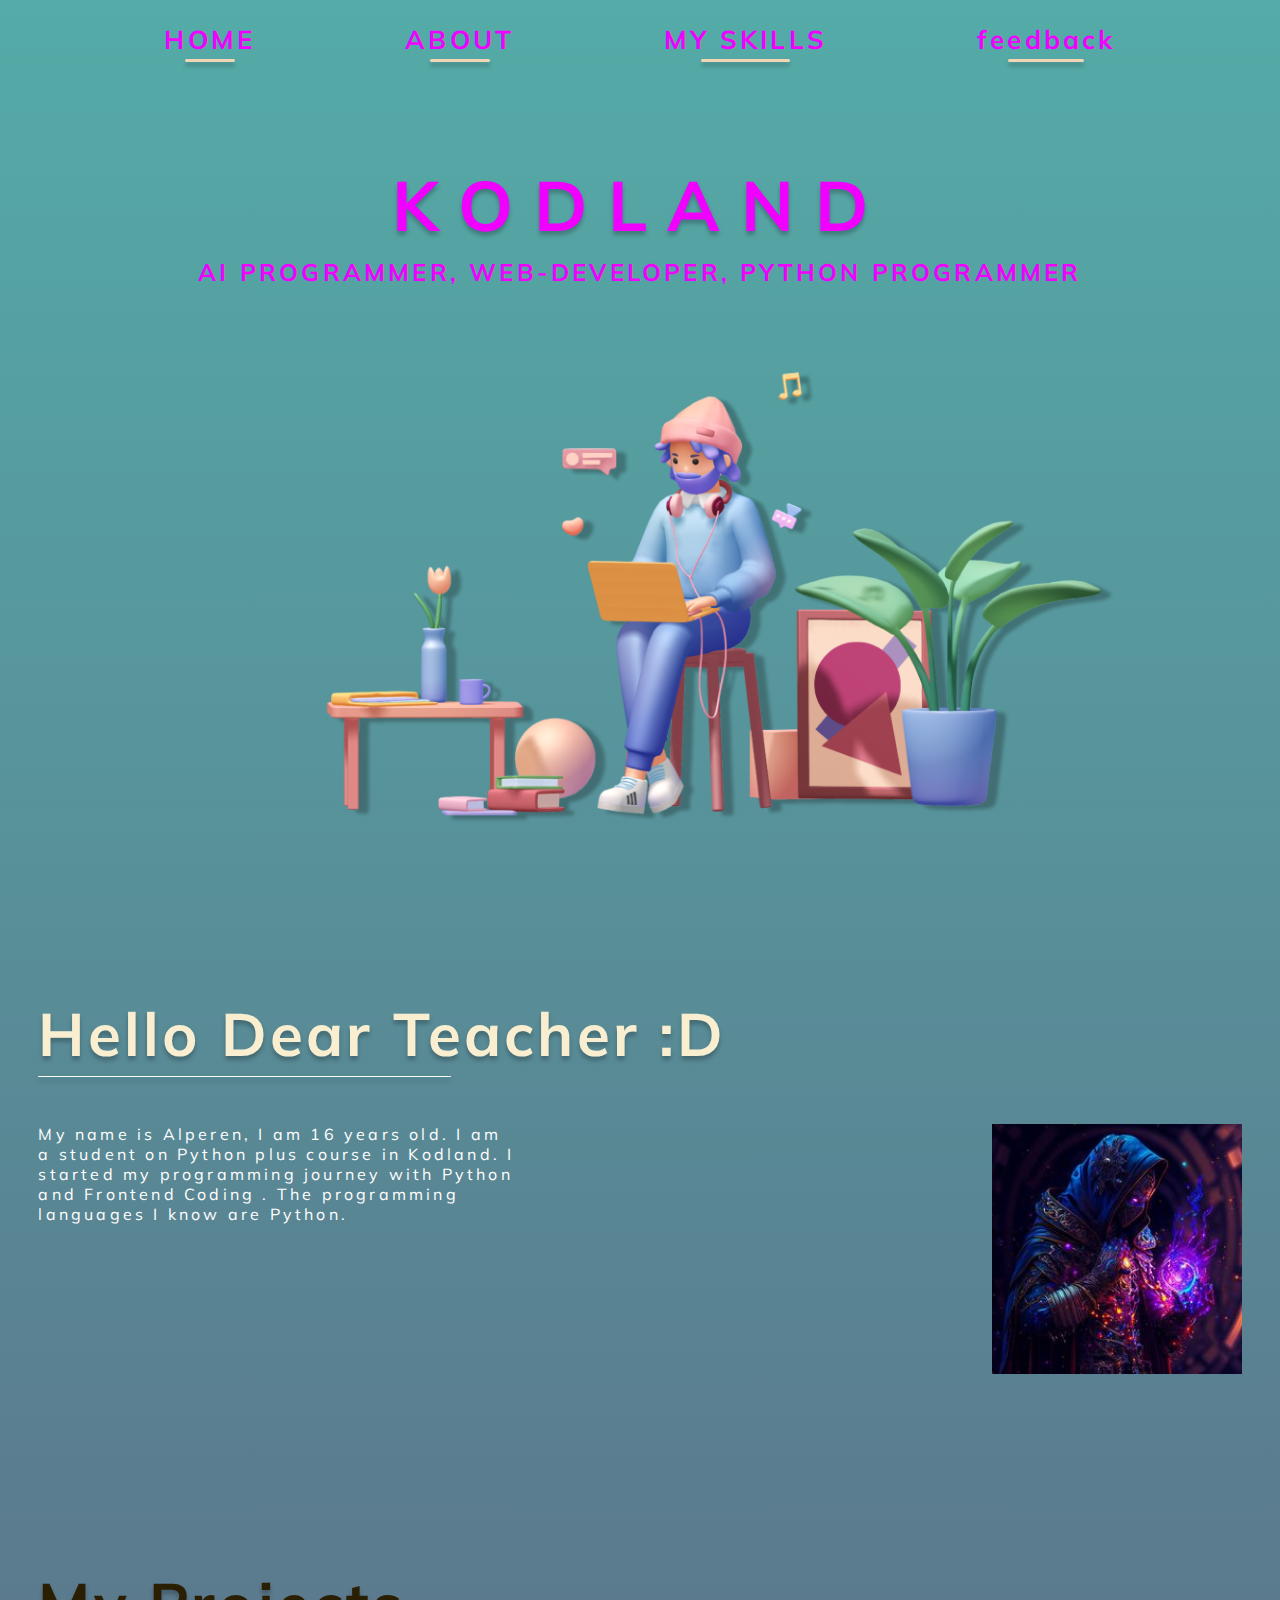
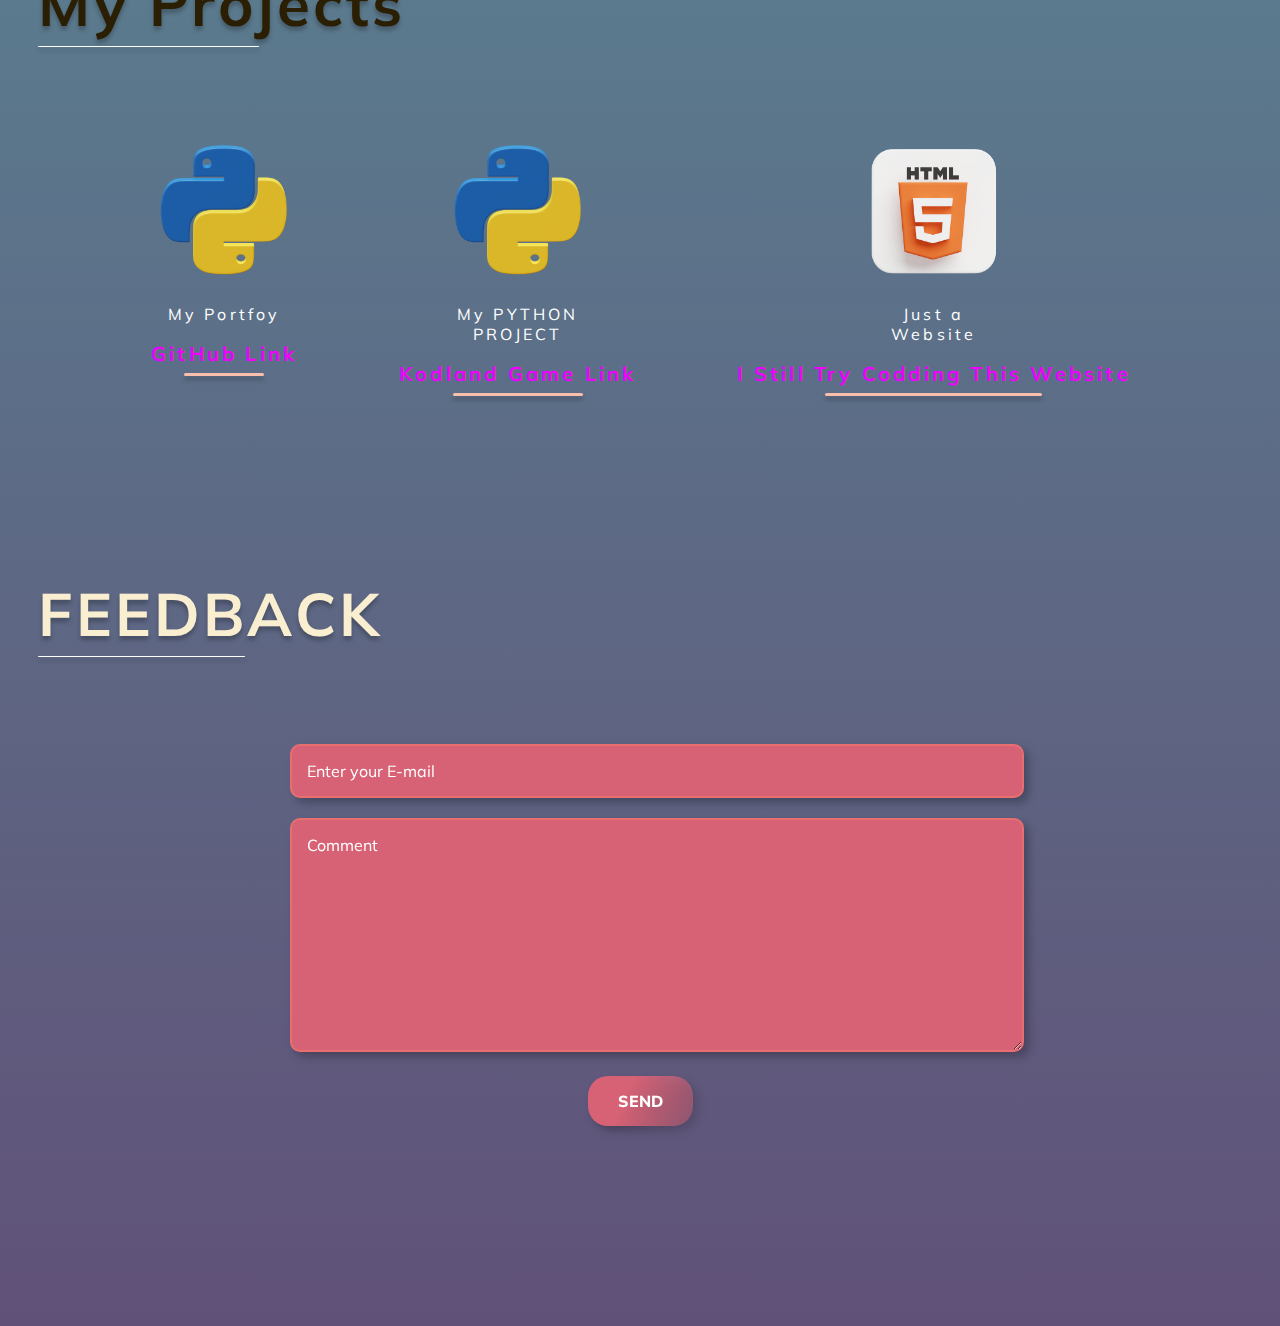
<file: templates/index.html>
<!DOCTYPE html>
<html lang="en">
  <head>
    <meta charset="UTF-8" />
    <meta
      name="viewport"
      content="width=device-width, user-scalable=no, initial-scale=1.0, maximum-scale=1.0, minimum-scale=1.0"
    />
    <meta http-equiv="X-UA-Compatible" content="ie=edge" />
    <link rel="stylesheet" href="../static/css/style_1.css" />
    <title>Portföy</title>
  </head>
  <body>
    <header class="header">
      <nav class="header__nav main-nav">
        <ul class="main-nav__list main-list">
          <li class="main-list__item list-item">
            <a class="list-item__link" href="#home">HOME</a>
          </li>
          <li class="main-list__item list-item">
            <a class="list-item__link" href="#about">ABOUT</a>
          </li>
          <li class="main-list__item list-item">
            <a class="list-item__link" href="#skills">MY SKILLS</a>
          </li>
          <li class="main-list__item list-item">
            <a class="list-item__link" href="#feedback">feedback</a>
          </li>
        </ul>
      </nav>
    </header>
    <main class="main">
      <!-- Önizleme bölümü -->
      <section class="main__home home" id="home">
        <h1 class="home__title">KODLAND</h1>
        <p class="home__subtitle">AI PROGRAMMER, WEB-DEVELOPER, PYTHON PROGRAMMER</p>
      </section>
      <!-- Hakkımda bölümü -->
      <section class="main__about about" id="about">
        <h2 class="about__title"> Hello Dear Teacher :D</h2>
        <div class="about__info info-block">
          <p class="info-block__text">
            My name is Alperen, I am  16  years old. I am a student on Python plus course
            in Kodland. I started my programming journey with 
            Python and Frontend Coding . The programming 
            languages I know are Python.
          </p>
          <img
            class="info-block__img"
            src="../static/img/profile.jpg"
            alt="What I Literally Use On My Profile"
            width="250"
            height="250"
          />
        </div>
      </section>
      <!-- Beceriler bölümü -->
      <section class="main__skills skills" id="skills">
        <h2 class="skills__title">My Projects</h2>
        <form action="/" method="POST">
          <ul class="skills__list skills-list">
            <li class="skills-list__skill skill">
              <img
                class="skill__img"
                src="../static/img/python.png"
                alt="python"
                width="150"
                height="150"
              />
              <span class="skill__info">My Portfoy</span>
              <a class="project__link" href="https://github.com/GitKodland/portfolio_tur">GitHub Link</a>
            </li>
            <li class="skills-list__skill skill">
              <img
                class="skill__img"
                src="../static/img/python.png"
                alt="python"
                width="150"
                height="150"
              />
              <span class="skill__info">My PYTHON PROJECT</span>
              <a class="project__link" href="https://hub.kodland.org/project/142975">Kodland Game Link</a>
            </li>
            <li class="skills-list__skill skill">
              <img
                class="skill__img"
                src="../static/img/html.png"
                alt="html"
                width="150"
                height="150"
              />
              <span class="skill__info">Just a Website</span>
              <a class="project__link" href="{{ url_for('ana_sayfa')}}">I Still Try Codding This Website</a>
            </li>
          </ul>
        </form>
        
         
        
      </section>
      <!-- Geri bildirim formu -->
      <section class="main__feedback feedback" id="feedback">
        <h2 class="feedback__title">FEEDBACK</h2>
        <form action="" method="POST" class="feedback__form form">
          <label for="email">
            <input type="email" class="form__input" name="email" id="email" placeholder="Enter your E-mail" required>
          </label>
          <label for="text">
            <textarea name="text" class="form__input" id="text" cols="70" rows="10" required placeholder="Comment"></textarea>
          </label>
          <button class="form__button" type="submit">SEND</button>
        </form>
      </section>
    </main>
  </body>
</html>
</file>
<file: static/css/style_1.css>
@import url("https://fonts.googleapis.com/css2?family=Mulish:wght@400;700&display=swap");
body::-webkit-scrollbar {
  width: 0;
}

html {
  scroll-behavior: smooth;
}

body {
  margin: 0;
  padding: 0 3%;
  font-family: "Mulish", sans-serif;
  font-weight: 400;
  font-size: 16px;
  line-height: 20px;
  letter-spacing: 0.2em;
  background: linear-gradient(180deg, #54ABA7 0%, rgba(57, 38, 87, 0.8) 100%);
  color: #ef00ff;
}

h1,
h2,
p {
  margin: 0;
}

h1,
h2 {
  font-weight: 700;
  font-size: 42px;
}

img {
  object-fit: contain;
}

a {
  text-decoration: none;
  color: inherit;
  transition: 0.2s;
}

ul {
  list-style: none;
  margin: 0;
  padding: 0;
}

.header {
  display: flex;
  justify-content: center;
  padding: 30px 0;
  width: 100%;
}

.main-list {
  display: flex;
  gap: 150px;
}

.list-item__link {
  position: relative;
  font-size: 26px;
  font-weight: 700;
  display: flex;
  flex-direction: column;
  align-items: center;
}

.list-item__link::after {
  position: absolute;
  transition: 0.2s;
  content: "";
  border-radius: 10px;
  width: 55%;
  height: 3px;
  bottom: -12px;
  background: #F1D5B4;
  box-shadow: 0px 4px 4px rgba(0, 0, 0, 0.25);
}

.list-item__link:hover::after {
  width: 100%;
}

.home {
  display: flex;
  flex-direction: column;
  justify-content: center;
  align-items: center;
  background-image: url(../img/developer.png);
  background-size: cover;
  padding: 10vh 10vw 80vh 10vw;
  background-position: center bottom;
  gap: 20px;
}

.home__title {
  letter-spacing: 0.3em;
  font-size: 70px;
  text-align: center;
  color: #ef00ff;
  line-height: 1;
  text-shadow: 0px 4px 4px rgba(0, 0, 0, 0.25);
}

.home__subtitle {
  font-weight: 700;
  font-size: 24px;
  text-align: center;
  line-height: 1;
}

.about {
  margin-bottom: 200px;
}

.about__title {
  font-size: 60px;
  position: relative;
  text-align: left;
  color: #FAEED1;
  line-height: 1;
  text-shadow: 0px 4px 4px rgba(0, 0, 0, 0.25);
  display: flex;
  flex-direction: column;
  width: fit-content;
  margin-bottom: 60px;
}

.about__title::after {
  position: absolute;
  content: "";
  border-radius: 10px;
  width: 60%;
  height: 1px;
  bottom: -13px;
  background: #fff;
  box-shadow: 0px 4px 4px rgba(0, 0, 0, 0.25);
}

.info-block {
  display: flex;
  justify-content: space-between;
}

.info-block__text {
  width: 40%;
  color: #fff;
}

.info-block__img {
  align-self: center;

}

.skills {
  margin-bottom: 200px;
  display: flex;
  flex-direction: column;
  gap: 80px;
}

.skills__title {
  font-size: 60px;
  position: relative;
  text-align: left;
  color: #2b1f03;
  line-height: 1;
  text-shadow: 0px 4px 4px rgba(0, 0, 0, 0.25);
  display: flex;
  flex-direction: column;
  width: fit-content;
  margin-bottom: 20px;
}

.skills__title::after {
  position: absolute;
  content: "";
  border-radius: 10px;
  width: 60%;
  height: 1px;
  bottom: -13px;
  background: #fff;
  box-shadow: 0px 4px 4px rgba(0, 0, 0, 0.25);
}


.skills-list {
  display: flex;
  justify-content: center;
  gap: 100px;
  flex-wrap: wrap;
}

.skill {
  display: flex;
  flex-direction: column;
  align-items: center;
  gap: 20px;
  text-align: center;
}

.skill__info {
  width: 150px;
  color: #fff;
}

.skill__button {
  font: inherit;
  font-weight: 700;
  color: #fff;
  background: none;
  border: none;
  cursor: pointer;
  transition: 0.2s;
}

.skill__button:hover {
  color: #F9BEAC;
}

.project {
  display: flex;
  flex-direction: column;
  justify-content: center;
  align-items: center;
  gap: 30px;
}

.project__img{
  border-radius: 30px;
}

.project__link {
  position: relative;
  font-size: 20px;
  font-weight: 700;
  display: flex;
  flex-direction: column;
  align-items: center;
}

.project__link::after {
  position: absolute;
  transition: 0.2s;
  content: "";
  border-radius: 10px;
  width: 55%;
  height: 3px;
  bottom: -12px;
  background: #F9BEAC;
  box-shadow: 0px 4px 4px rgba(0, 0, 0, 0.25);
}

.project__link:hover::after {
  width: 100%;
}

.feedback {
  margin-bottom: 200px;
  display: flex;
  flex-direction: column;
  gap: 80px;
}

.feedback__title {
  font-size: 60px;
  position: relative;
  text-align: left;
  color: #FAEED1;
  line-height: 1;
  text-shadow: 0px 4px 4px rgba(0, 0, 0, 0.25);
  display: flex;
  flex-direction: column;
  width: fit-content;
  margin-bottom: 20px;
}

.feedback__title::after {
  position: absolute;
  content: "";
  border-radius: 10px;
  width: 60%;
  height: 1px;
  bottom: -13px;
  background: #fff;
  box-shadow: 0px 4px 4px rgba(0, 0, 0, 0.25);
}

.form {
  display: flex;
  flex-direction: column;
  align-self: center;
  align-items: center;
  gap: 20px;
}

.form label {
  width: 100%;
}

.form__input {
  width: 100%;
  font: inherit;
  background: #D76275;
  border: 2px solid #E86E70;
  color: #fff;
  padding: 15px;
  border-radius: 10px;
  filter: drop-shadow(5px 5px 4px rgba(0, 0, 0, 0.25));
}

.form__input::placeholder {
  color: #fff;
}

.form__input:active,
.form__input:focus,
.form__input:focus-visible {
  border: none;
}


.form__button {
  font: inherit;
  font-weight: 800;
  color: #fff;
  background: linear-gradient(111.97deg, #D76275 35.63%, rgba(204, 139, 242, 0) 150.16%);
  filter: drop-shadow(5px 5px 4px rgba(0, 0, 0, 0.25));
  padding: 15px 30px;
  border-radius: 20px;
  border: none;
  cursor: pointer;
}
</file>
